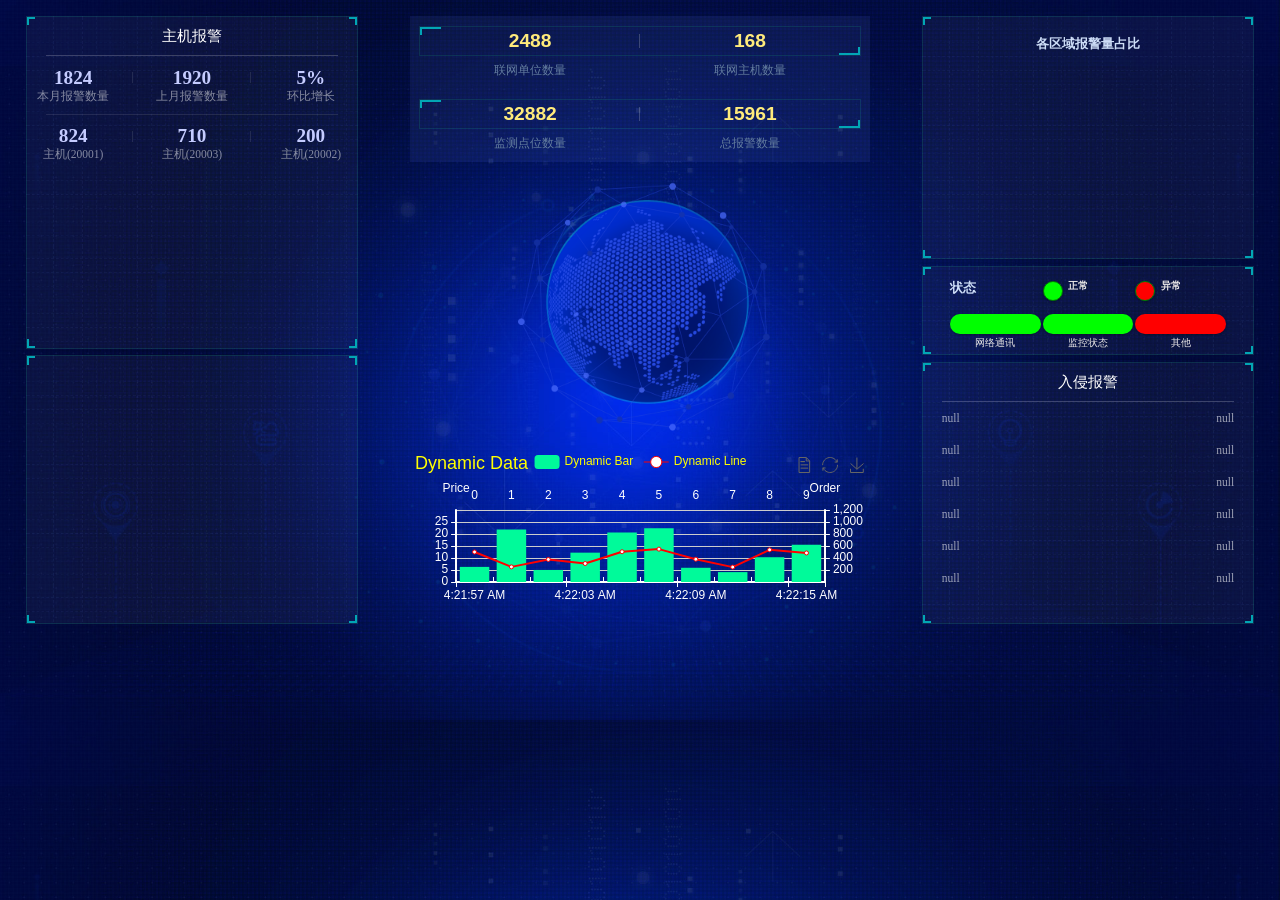
<file: src/qt-viewer/UI/resource/web_ui/index.html>
﻿<!doctype html>
<html>

<head>
    <meta charset="utf-8">
    <title>镭神智能安防监控</title>
    <script type="text/javascript" src="js/jquery.js"></script>
    <script src="./js/qwebchannel.js"></script>
    <link rel="stylesheet" href="css/comon0.css">
    <style>
        .grid {
            margin-top: 5%;
            width: 80%;
            height: 10px;
            display: grid;
            grid-template-columns: repeat(20, 1fr);
            grid-column-gap: 14px;
        }

        .line {
            position: relative;
            width: 90%;
            height: 7px;
        }

        .line::before,
        .line::after {
            content: '';
            position: absolute;
            width: 4.5rem;
            height: 100%;
            border-radius: 7px;
            background-color: #FF0000;
        }

        .line::before {
            animation: first-line ease-in-out 4s var(--delay) infinite alternate;
        }

        .line::after {
            bottom: 0;
            background-color: #B22222;
            width: calc(80% - 10px);
            animation: second-line ease-in-out 4s var(--delay) infinite alternate;
        }

        .line:nth-child(1) {
            --delay: calc(-0.1s);
        }

        /*去除百度地图版权*/
        .anchorBL {
            display: none;
        }


        @keyframes first-line {
            70% {
                width: calc(80% - 10px);
            }

            100% {
                background-color: #FF0000;
            }
        }
    </style>
</head>

<!-- <script>
    function fuckyou() {
        window.close(); //关闭当前窗口(防抽)
        window.location = "about:blank"; //将当前窗口跳转置空白页
    }
    function ck() {
        console.profile();
        console.profileEnd();
        //我们判断一下profiles里面有没有东西，如果有，肯定有人按F12了，没错！！
        if (console.clear) { console.clear() };
        if (typeof console.profiles == "object") {
            return console.profiles.length > 0;
        }
    }
    function hehe() {
        if ((window.console && (console.firebug || console.table && /firebug/i.test(console.table()))) || (typeof opera == 'object' && typeof

            opera.postError == 'function' && console.profile.length > 0)) {
            fuckyou();
        }
        if (typeof console.profiles == "object" && console.profiles.length > 0) {
            fuckyou();
        }
    }
    hehe();
    window.onresize = function () {
        if ((window.outerHeight - window.innerHeight) > 200)
            //判断当前窗口内页高度和窗口高度，如果差值大于200，那么呵呵
            fuckyou();
        if ((window.outerWidth - window.innerWidth) > 200)
            //判断当前窗口内页高度和窗口宽度，如果差值大于200，那么呵呵
            fuckyou();
    }
</script> -->

<script type="text/javascript">
    var html2 = $(".adduser ul").html()
    $(".adduser ul").append(html2)

    $(document).ready(function () {
        var html = $(".wrap ul").html()
        $(".wrap ul").append(html)
        var ls = $(".wrap li").length / 2 + 1
        i = 0
        ref = setInterval(function () {
            i++
            if (i == ls) {
                i = 1
                $(".wrap ul").css({ marginTop: 0 })
                $(".wrap ul").animate({ marginTop: -'.52' * i + 'rem' }, 1000)
            }
            $(".wrap ul").animate({ marginTop: -'.52' * i + 'rem' }, 1000)


        }, 2400);



        // var html2 = $(".adduser ul").html()
        // $(".adduser ul").append(html2)
        //var ls2 = $(".adduser li").length / 2 + 1
        //var a = 0
        // $(".adduser ul").css({ marginTop: -'2 rem' })
        // $(".adduser ul").animate({ marginTop: '1 rem' })
        //$(".adduser ul").css({ marginTop: -'4 rem' })
        //$(".adduser ul").css({ marginTop: '-0.5rem' })
        $(".adduser ul").css({ marginTop: '-0.5rem' })
        // ref = setInterval(function () {
        //     a++
        //     $(".adduser ul").css({ marginTop: '-0.5rem' })
        //     if (a == ls2) {
        //         a = 1
        //         $(".adduser ul").css({ marginTop: 0 })
        //         $(".adduser ul").animate({ marginTop: -'.5' * a + 'rem' }, 800)
        //     }
        //     $(".adduser ul").animate({ marginTop: +'.5' * a + 'rem' }, 800)
        // }, 100000);


    });

    function resetPosition() {

        for (var i = 9; 1 < i; i--) {
            document.getElementById("warm_data" + i).innerHTML = document.getElementById("warm_data" + (i - 1)).innerHTML;
            document.getElementById("warm_time" + i).innerHTML = document.getElementById("warm_time" + (i - 1)).innerHTML;
        }
        $(".adduser ul").css({ marginTop: '-0.5rem' });//
    }

    var warm_queue = [];
    var warm_data = [];
    var warm_queue_cnt = 0;
    new QWebChannel(qt.webChannelTransport, function (channel) {
        // 注意：这个doc我不是乱写，是QT那边指定的是什么，这里就用什么
        // 这个doc就相当于QT的一个对象了，可以调用QT那边的槽函数
        window.doc = channel.objects.doc
        // cpp通过signalToWeb信号给web传值:response
        //$(".adduser ul").css({ marginTop: '-0.5rem' })
        doc.signalToWeb.connect(function (response) {
            //window.alert(response.header);
            // response是QT传过来的Json格式数据，需要使用对应的键才能获取对应的值
            var text = response["warm_datas"];

            // console.warn(response["warm_datas"]);
            // console.warn(response["pointcloud"]);
            var jsonObj;
            //解析报警数据
            if (response["warm_datas"]) {
                jsonObj = window.JSON.parse(response["warm_datas"]);

                document.getElementById("warm_data1").innerHTML = jsonObj.name;
                document.getElementById("warm_time1").innerHTML = jsonObj.time;

                $(".adduser ul").animate({ marginTop: '0rem' }, 800)

                window.setTimeout(resetPosition, 1000);

            }
            // 下面所作的操作就相当于尾部追加显示数据
        })
    });
    // console.log("[[[[[[[[[[[[[[[[[[[[[[[[[[[[[[[[[[[[[[");
    // console.error("你得多次肉肉");
    // document.getElementById("test1").innerHTML = "ddddddddddddddddddddddddddddddd";
</script>


<body style='overflow:-Scroll;overflow-y:hidden'>
    <div class="loading">
        <div class="loadbox"> <img src="images/loading.gif"> 页面加载中... </div>
    </div>
    <div class="head">
        <!--<h1>镭神智能安防监控</h1>
        <div class="weather"><span id="showTime"></span></div>
        <script>
            var t = null;
            t = setTimeout(time, 1000);
            function time() {
                clearTimeout(t);
                dt = new Date();
                var y = dt.getFullYear();
                var mt = dt.getMonth() + 1;
                var day = dt.getDate();
                var h = dt.getHours();
                var m = dt.getMinutes();
                var s = dt.getSeconds();
                document.getElementById("showTime").innerHTML = y + "年" + mt + "月" + day + "-" + h + "时" + m + "分" + s + "秒";
                t = setTimeout(time, 1000);
            }

        </script>-->
    </div>
    <div class="mainbox">
        <ul class="clearfix">
            <li>
                <div class="boxall" style="height: 5.2rem" >
                    <div class="alltitle">主机报警</div>
                    <div class="sycm">
                        <ul class="clearfix">
                            <li>
                                <h2>1824</h2><span>本月报警数量</span>
                            </li>
                            <li>
                                <h2>1920</h2><span>上月报警数量</span>
                            </li>
                            <li>
                                <h2>5%</h2><span>环比增长</span>
                            </li>
                        </ul>
                        <div style="border-bottom: 1px solid rgba(255,255,255,.1)"></div>
                        <ul class="clearfix">
                            <li>
                                <h2>824</h2><span>主机(20001)</span>
                            </li>
                            <li>
                                <h2>710</h2><span>主机(20003)</span>
                            </li>
                            <li>
                                <h2>200</h2><span>主机(20002)</span>
                            </li>
                        </ul>


                    </div>
                    <!-- <div class="addnew">
                        <div class="tit02"><span>误报种类</span></div>
                        <div class="allnav" style="height: 2.2rem" id="wbzl"></div>
                    </div> -->
                    <div class="boxfoot"></div>
                </div>
                <div class="boxall" style="height: 4.2rem">
                    <!-- <div >监测区域</div> -->
                    <div class="allnav" style="height: 3.6rem; margin-top: 0.3rem" id="myMap"></div>
                    <!-- <div class="addnew">
                        <div class="tit02"><span>误报种类</span></div>
                        <div class="allnav" style="height: 2.0rem" id="wwbzl"></div>
                    </div> -->
                    <div class="boxfoot"></div>
                </div>
            </li>
            <li>
                <div class="bar">
                    <div class="barbox ">
                        <ul class="clearfix">
                            <li class="pulll_left counter">
                                6069
                            </li>
                            <li class="pulll_left counter">410</li>
                        </ul>
                    </div>
                    <div class="barbox2">
                        <ul class="clearfix">
                            <li class="pulll_left">联网单位数量</li>
                            <li class="pulll_left">联网主机数量</li>
                        </ul>
                    </div>
                </div>
                <div class="bar">
                    <div class="barbox">
                        <ul class="clearfix">
                            <li class="pulll_left counter">81189</li>
                            <li class="pulll_left counter">39410</li>
                        </ul>
                    </div>
                    <div class="barbox2">
                        <ul class="clearfix">
                            <li class="pulll_left">监测点位数量</li>
                            <li class="pulll_left">总报警数量</li>
                        </ul>
                    </div>
                </div>
                <div class="map">
                    <div class="map1"><img src="images/lbx.png"></div>
                    <div class="map2"><img src="images/jt.png"></div>
                    <div class="map3"><img src="images/map.png"></div>
                    <div class="map4" id="map_1"></div>
                </div>
                <div  style="height: 3rem; color:white; " id="my_DynChart" >
                    <!-- <div class="alltitle">地图</div> -->
                    <!-- <div class="allnav" id="myMap" style="width:7.2rem;height:3rem;margin-top: 0.3rem"></div> -->
                    <!-- <div class="boxfoot"></div> -->
                </div>
            </li>
            <li>
                <div class="boxall" style="height:3.8rem">

                    <!-- <div class="clearfix">
                        <div class="sy" style="width:300px;" id="yqbj"></div>
                    </div> -->
                    <div class="addnew">
                        <!-- <div class="tit02"><span>最新报警</span></div> -->
                        <div class="left-center" style="height: 3rem" >
                            <div >
                                <h6 style="font-size:0.2rem;color: #cdddf7;  text-align: center;margin-top: 0.3rem;">各区域报警量占比</h6>
                            </div>
                            <div class="chart-box pie-chart">
                                <div id="pie"></div>
                                <div>
                                    <div class="pie-data"></div>
                                </div>
                            </div>
                        </div>
                    </div>
                    <div class="boxfoot"></div>
                </div>
                <div class="boxall" style="height: 1.4rem">
                    <!-- <div class="alltitle">红外报警</div> -->
                    <!-- <div class="grid">
                        <span class="line"></span>
                    </div> -->
                    <div>
                        <table class="table3" style="border:0px; width:96%">
                            <thead>
                                <tr>
                                    <th>
                                        <h6 style="font-size:0.2rem;color: #cdddf7;">状态</h6>
                                    </th>
                                    <th style="text-align:left;">
                                        <div class="breathe-zct"></div>&nbsp;&nbsp;正常
                                    </th>
                                    <th style="text-align:left">
                                        <div class="breathe-yct"></div>&nbsp;&nbsp;异常
                                    </th>
                                </tr>
                            </thead>
                            <tbody style="border:0px;">
                                <!--<tr><td colspan="4"><p style="width:9.6rem;">暂无数据</p></td></tr>-->
                                <tr>
                                    <td>&nbsp;</td>
                                    <td></td>
                                    <td></td>
                                </tr>
                                <tr style="border:0px;">
                                    <td style="border:0px;" id="dx" class="breathe-zc">
                                    </td>
                                    <td style="border:0px;" id="cz" class="breathe-zc">
                                    </td>
                                    <td style="border:0px;" id="dmt" class="breathe-yc">
                                    </td>
                                </tr>
                                <tr style="border:0px;text-align: center;">
                                    <!-- <td style="border:0px;"></td> -->
                                    <td style="border:0px;">网络通讯</td>
                                    <td style="border:0px;">监控状态</td>
                                    <td style="border:0px;">其他</td>
                                </tr>

                            </tbody>
                        </table>
                    </div>

                    <div class="boxfoot"></div>
                </div>
                <div class="boxall" style="height: 4.1rem">
                    <div class="alltitle">入侵报警</div>
                    <div class="adduser" style="height: 3.0rem">
                        <ul>
                            <li class="clearfix"> <span class="pulll_left" id="warm_data1">null</span> <span
                                    class="pulll_right" id="warm_time1">null </span> </li>
                            <li class="clearfix"> <span class="pulll_left" id="warm_data2">null</span> <span
                                    class="pulll_right" id="warm_time2">null </span> </li>
                            <li class="clearfix"> <span class="pulll_left" id="warm_data3">null</span> <span
                                    class="pulll_right" id="warm_time3">null </span> </li>
                            <li class="clearfix"> <span class="pulll_left" id="warm_data4">null</span> <span
                                    class="pulll_right" id="warm_time4">null </span> </li>
                            <li class="clearfix"> <span class="pulll_left" id="warm_data5">null</span> <span
                                    class="pulll_right" id="warm_time5">null </span> </li>
                            <li class="clearfix"> <span class="pulll_left" id="warm_data6">null</span> <span
                                    class="pulll_right" id="warm_time6">null </span> </li>
                            <li class="clearfix"> <span class="pulll_left" id="warm_data7">null</span> <span
                                    class="pulll_right" id="warm_time7">null </span> </li>
                            <li class="clearfix"> <span class="pulll_left" id="warm_data8">null</span> <span
                                    class="pulll_right" id="warm_time8">null </span> </li>
                            <li class="clearfix"> <span class="pulll_left" id="warm_data9">null</span> <span
                                    class="pulll_right" id="warm_time9">null </span> </li>

                        </ul>
                    </div>
                    <!-- <div class="allnav" style="height: 1.0rem"></div> -->
                    <!-- <div class="left-top" >
                        <div class="current-num">
                            <div>各区域报警</div>
                            <p>123,456,789</p>
                        </div>
                    </div> -->
                    <!-- <div class="left-center" style="height: 3rem" >
                        <div >
                            <h6 style="font-size:0.2rem;color: #cdddf7;  text-align: center;margin-top: 0.3rem;">各区域报警量占比</h6>
                        </div>
                        <div class="chart-box pie-chart">
                            <div id="pie"></div>
                            <div>
                                <div class="pie-data"></div>
                            </div>
                        </div>
                    </div> -->

                    <div class="boxfoot"></div>
                </div>
            </li>
        </ul>

    </div>
    <div class="back"></div>
    <script type="text/javascript" src="js/echarts.min.js"></script>
    <script type="text/javascript" src="js/echarts-gl.min.js"></script>
    <script language="JavaScript" src="js/echarts-tool1.js"></script>
    <script type="text/javascript" src="js/timelineOption.js"></script>

    <script type="text/javascript" src="./js/bmap.js"></script>
    <script src="https://api.map.baidu.com/getscript?v=3.0&amp;ak=5YWVlOyr38nVLezWWGBoQNavGkxRONG9"></script>
    <script type="text/javascript"></script>

    <script type="text/javascript" src="js/jquery.waypoints.min.js"></script>
    <script type="text/javascript" src="js/jquery.countup.min.js"></script>
    <script type="text/javascript">
        $('.counter').countUp();
    </script>

</body>

</html>
</file>
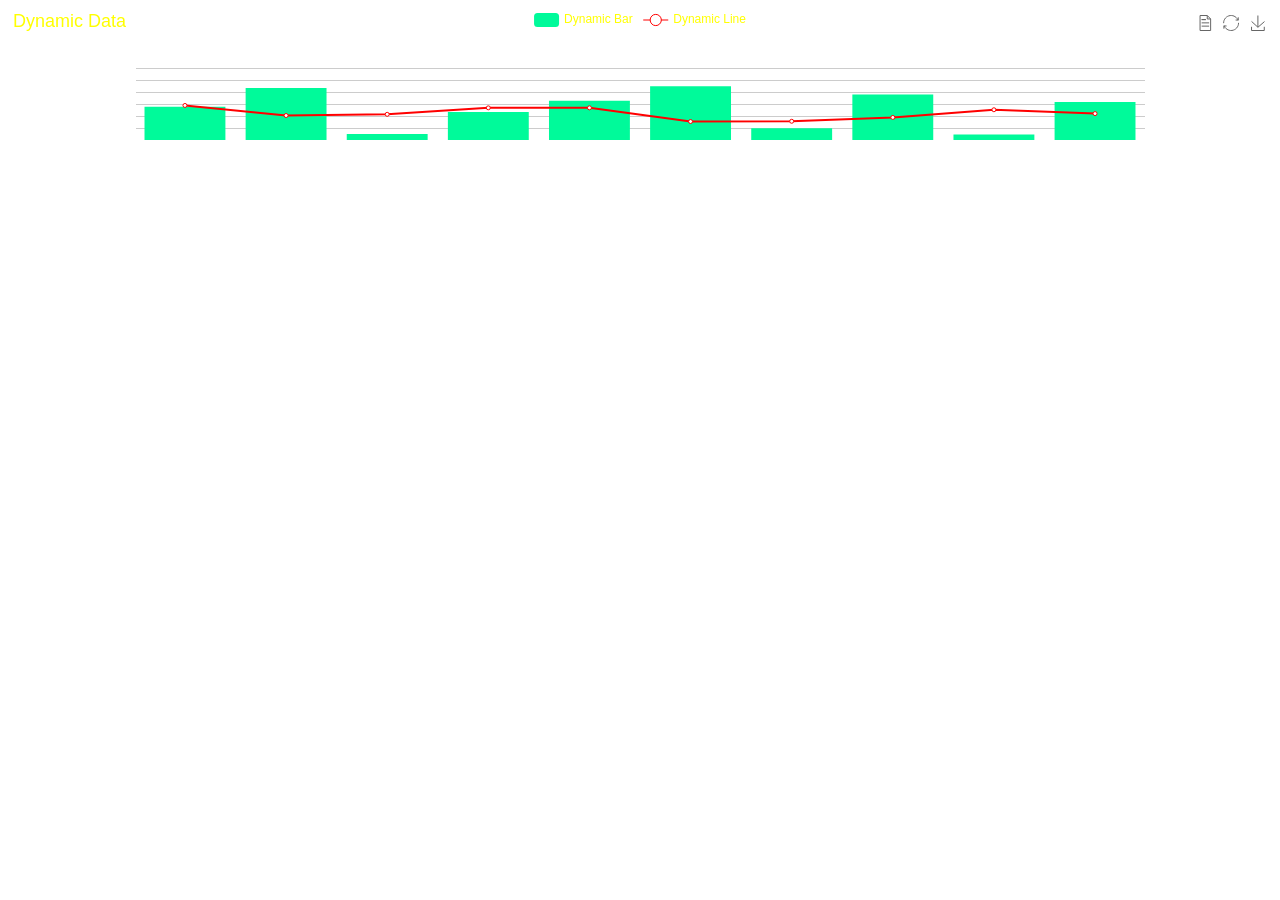
<file: src/qt-viewer/UI/resource/web_ui/test.html>
﻿<!doctype html>
<html>

<head>
    <meta charset="utf-8">
    <title>镭神智能安防监控</title>
    <script type="text/javascript" src="js/jquery.js"></script>
    <script src="./js/qwebchannel.js"></script>
    <style>
        .grid {
            margin-top: 5%;
            width: 80%;
            height: 10px;
            display: grid;
            grid-template-columns: repeat(20, 1fr);
            grid-column-gap: 14px;
        }

        .line {
            position: relative;
            width: 90%;
            height: 7px;
        }

        .line::before,
        .line::after {
            content: '';
            position: absolute;
            width: 4.5rem;
            height: 100%;
            border-radius: 7px;
            background-color: #FF0000;
        }

        .line::before {
            animation: first-line ease-in-out 4s var(--delay) infinite alternate;
        }

        .line::after {
            bottom: 0;
            background-color: #B22222;
            width: calc(80% - 10px);
            animation: second-line ease-in-out 4s var(--delay) infinite alternate;
        }

        .line:nth-child(1) {
            --delay: calc(-0.1s);
        }

        /*去除百度地图版权*/
        .anchorBL {
            display: none;
        }


        @keyframes first-line {
            70% {
                width: calc(80% - 10px);
            }

            100% {
                background-color: #FF0000;
            }
        }
    </style>
</head>

<!-- <script>
    function fuckyou() {
        window.close(); //关闭当前窗口(防抽)
        window.location = "about:blank"; //将当前窗口跳转置空白页
    }
    function ck() {
        console.profile();
        console.profileEnd();
        //我们判断一下profiles里面有没有东西，如果有，肯定有人按F12了，没错！！
        if (console.clear) { console.clear() };
        if (typeof console.profiles == "object") {
            return console.profiles.length > 0;
        }
    }
    function hehe() {
        if ((window.console && (console.firebug || console.table && /firebug/i.test(console.table()))) || (typeof opera == 'object' && typeof

            opera.postError == 'function' && console.profile.length > 0)) {
            fuckyou();
        }
        if (typeof console.profiles == "object" && console.profiles.length > 0) {
            fuckyou();
        }
    }
    hehe();
    window.onresize = function () {
        if ((window.outerHeight - window.innerHeight) > 200)
            //判断当前窗口内页高度和窗口高度，如果差值大于200，那么呵呵
            fuckyou();
        if ((window.outerWidth - window.innerWidth) > 200)
            //判断当前窗口内页高度和窗口宽度，如果差值大于200，那么呵呵
            fuckyou();
    }
</script> -->

<script type="text/javascript">
    var html2 = $(".adduser ul").html()
    $(".adduser ul").append(html2)

    $(document).ready(function () {
        var html = $(".wrap ul").html()
        $(".wrap ul").append(html)
        var ls = $(".wrap li").length / 2 + 1
        i = 0
        ref = setInterval(function () {
            i++
            if (i == ls) {
                i = 1
                $(".wrap ul").css({ marginTop: 0 })
                $(".wrap ul").animate({ marginTop: -'.52' * i + 'rem' }, 1000)
            }
            $(".wrap ul").animate({ marginTop: -'.52' * i + 'rem' }, 1000)


        }, 2400);



        // var html2 = $(".adduser ul").html()
        // $(".adduser ul").append(html2)
        //var ls2 = $(".adduser li").length / 2 + 1
        //var a = 0
        // $(".adduser ul").css({ marginTop: -'2 rem' })
        // $(".adduser ul").animate({ marginTop: '1 rem' })
        //$(".adduser ul").css({ marginTop: -'4 rem' })
        //$(".adduser ul").css({ marginTop: '-0.5rem' })
        $(".adduser ul").css({ marginTop: '-0.5rem' })
        // ref = setInterval(function () {
        //     a++
        //     $(".adduser ul").css({ marginTop: '-0.5rem' })
        //     if (a == ls2) {
        //         a = 1
        //         $(".adduser ul").css({ marginTop: 0 })
        //         $(".adduser ul").animate({ marginTop: -'.5' * a + 'rem' }, 800)
        //     }
        //     $(".adduser ul").animate({ marginTop: +'.5' * a + 'rem' }, 800)
        // }, 100000);


    });

    function resetPosition() {

        for (var i = 9; 1 < i; i--) {
            document.getElementById("warm_data" + i).innerHTML = document.getElementById("warm_data" + (i - 1)).innerHTML;
            document.getElementById("warm_time" + i).innerHTML = document.getElementById("warm_time" + (i - 1)).innerHTML;
        }
        $(".adduser ul").css({ marginTop: '-0.5rem' });//
    }

    var warm_queue = [];
    var warm_data = [];
    var warm_queue_cnt = 0;
    new QWebChannel(qt.webChannelTransport, function (channel) {
        // 注意：这个doc我不是乱写，是QT那边指定的是什么，这里就用什么
        // 这个doc就相当于QT的一个对象了，可以调用QT那边的槽函数
        window.doc = channel.objects.doc
        // cpp通过signalToWeb信号给web传值:response
        //$(".adduser ul").css({ marginTop: '-0.5rem' })
        doc.signalToWeb.connect(function (response) {
            //window.alert(response.header);
            // response是QT传过来的Json格式数据，需要使用对应的键才能获取对应的值
            var text = response["warm_datas"];

            // console.warn(response["warm_datas"]);
            // console.warn(response["pointcloud"]);
            var jsonObj;
            //解析报警数据
            if (response["warm_datas"]) {
                jsonObj = window.JSON.parse(response["warm_datas"]);

                document.getElementById("warm_data1").innerHTML = jsonObj.name;
                document.getElementById("warm_time1").innerHTML = jsonObj.time;

                $(".adduser ul").animate({ marginTop: '0rem' }, 800)

                window.setTimeout(resetPosition, 1000);

            }
            // 下面所作的操作就相当于尾部追加显示数据
        })
    });
    // console.log("[[[[[[[[[[[[[[[[[[[[[[[[[[[[[[[[[[[[[[");
    // console.error("你得多次肉肉");
    // document.getElementById("test1").innerHTML = "ddddddddddddddddddddddddddddddd";
</script>


<body>

    <div style="height: 3rem; color:white; " id="my_DynChart">
    </div>

    </div>
    <div class="back"></div>
    <script type="text/javascript" src="js/echarts.min.js"></script>
    <script type="text/javascript" src="js/echarts-gl.min.js"></script>
    <script language="JavaScript" src="js/echarts-tool1.js"></script>
    <script type="text/javascript" src="js/timelineOption.js"></script>

    <script type="text/javascript" src="./js/bmap.js"></script>
    <script src="https://api.map.baidu.com/getscript?v=3.0&amp;ak=5YWVlOyr38nVLezWWGBoQNavGkxRONG9"></script>
    <script type="text/javascript"></script>

    <script type="text/javascript" src="js/jquery.waypoints.min.js"></script>
    <script type="text/javascript" src="js/jquery.countup.min.js"></script>
    <script type="text/javascript">
        $('.counter').countUp();
    </script>

</body>

</html>
</file>
<file: src/qt-viewer/UI/resource/web_ui/css/comon0.css>
﻿@charset "utf-8";

* {
	-webkit-box-sizing: border-box;
	-moz-box-sizing: border-box;
	box-sizing: border-box
}

*,
body {
	padding: 0px;
	margin: 0px;
	color: rgb(232, 230, 230);
	font-family: "微软雅黑";
}

body {
	background: #000d4a url(../images/bg.jpg) center top;
	background-size: cover;
	color: #666;
	padding-bottom: 30px;
	font-size: .1rem;
}

li {
	list-style-type: none;
}

table {}

i {
	margin: 0px;
	padding: 0px;
	text-indent: 0px;
}

img {
	border: none;
	max-width: 100%;
}

a {
	text-decoration: none;
	color: #399bff;
}

a.active,
a:focus {
	outline: none !important;
	text-decoration: none;
}

ol,
ul,
p,
h1,
h2,
h3,
h4,
h5,
h6 {
	padding: 0;
	margin: 0
}

a:hover {
	color: #06c;
	text-decoration: none !important
}

/* 加载旋转动画 */
#load {
	width: 100%;
	height: 100%;
	position: absolute;
	background: url(../images/data08.png) no-repeat #061537;
	background-size: cover;
	top: 0;
	left: 0;
	z-index: 999
}

#load .load_img {
	position: absolute;
	left: calc(50% - 182px);
	top: calc(50% - 182px);
}

.load_img img {
	position: absolute;
	left: 0;
	top: 0;
}

.load_img .jzxz1 {
	animation: xz1 8s infinite linear;
}

@keyframes xz1 {
	from {
		transform: rotate(0deg);
	}

	50% {
		transform: rotate(180deg);
	}

	to {
		transform: rotate(360deg);
	}
}


select{
    font-size: 100%;
}

.select-div {
    box-sizing: border-box;
    width: 1.6rem;
    height: 0.4rem;
    line-height: 0.4rem;
    border: 1px solid #0E94EA;
    background: url(../images/arrow.png) 95% center no-repeat;
    padding-left: 10px;
    cursor: default;
    position: absolute;
    top: 0;
    left: 0;
    color: #cdddf7;
}


.select-ul {
    position: absolute;
    width: 1.6rem;
    top: 0.5rem;
    left: 0;
    z-index: 10;
    display: none;
}

.select-ul.company {
    height: 1.2rem;
    overflow-y: auto;
}

.select-ul>li {
    height: 0.4rem;
    line-height: 0.4rem;
    padding-left: 10px;
    box-sizing: border-box;
    background-color: rgba(14, 148, 234, 0.2);
    cursor: default;
    color: #cdddf7;
}

.select-ul>li.active,
.select-ul>li:hover {
    color: white;
    background: #0e94eb;
}

.select-ul>li {
    width: 1.6rem;
}

.gd-map {
    width: 100%;
    height: 90%;
}


.filter-con {
    width: 100%;
    height: 0.4rem;
    position: absolute;
    float: left;
    top: 10px;
    left: 0;
    display: none;
    flex-flow: row nowrap;
    justify-content: space-between;
    /*    visibility: hidden;*/
    z-index: 999;
}


.chart-box {
    position: absolute;
    top: 0.42rem;
    bottom: 0;
    width: 90%;
    margin: auto;
    left: 0;
    right: 0;
    height: auto;
}

.pie-data {
    height: 2.25rem;
    position: absolute;
    margin: auto;
    top: 0;
    left: 0;
    width: 100%;
    bottom: 0;
    display: flex;
    align-items: center;
    flex-flow: row wrap;
    overflow-y: auto;
    padding-right: 5px;
}

.pie-data p {
    width: 100%;
    height: 0.45rem;
    line-height: 0.45rem;
    font-size: 0.2rem;
    color: #cdddf7;
    display: flex;
    flex-flow: row nowrap;
    justify-content: space-around;
    cursor: default;
}

.pie-data p>span {
    width: 0;
    flex-grow: 1;
    margin: 0 5px;
    text-align: left;
    overflow: hidden;
    text-overflow: ellipsis;
    white-space: nowrap;
}

.pie-data p>.pie-number {
    flex-grow: 2;
}

.pop-up .pie-chart {
    width: 76%;
    height: 80%;
}

.pie-chart>div {
    float: left;
    width: 50%;
    height: 100%;
    position: relative;
}

.breathe-zct {
	position: relative;
	width: 20px;
	height: 20px;
	top: 2px;
	float: left;
	border: 1px solid #008000;
	border-radius: 20px;
	color: #fff;
	font-size: .24rem;
	cursor: pointer;
	box-shadow: 0 1px 2px rgba(0, 0, 0, .3);
	overflow: hidden;
	background-image: -webkit-gradient(linear, left top, left bottom, from(#00FF00), to(#00FF00));
	background-image: -moz-linear-gradient(#00FF00, #00FF00);
}

.breathe-yct {
	position: relative;
	width: 20px;
	height: 20px;
	top: 2px;
	float: left;
	border: 1px solid #008000;
	border-radius: 20px;
	color: #fff;
	font-size: .24rem;
	cursor: pointer;
	box-shadow: 0 1px 2px rgba(0, 0, 0, .3);
	overflow: hidden;
	background-image: -webkit-gradient(linear, left top, left bottom, from(#FF0000), to(#FF0000));
	background-image: -moz-linear-gradient(#FF0000, #FF0000);
}

.breathe-zc {
	position: relative;
	width: 20px;
	height: 20px;
	margin: 10px auto;
	line-height: 40px;
	border: 1px solid #008000;
	border-radius: 10px;
	color: #fff;
	font-size: .24rem;
	text-align: center;
	cursor: pointer;
	box-shadow: 0 1px 2px rgba(0, 0, 0, .3);
	overflow: hidden;
	background-image: -webkit-gradient(linear, left top, left bottom, from(#00FF00), to(#00FF00));
	background-image: -moz-linear-gradient(#00FF00, #00FF00);
	-webkit-animation-timing-function: ease-in-out;
	-webkit-animation-name: breathe;
	-webkit-animation-duration: 500ms;
	-webkit-animation-iteration-count: infinite;
	-webkit-animation-direction: alternate;
	animation: ease-in-out breathe 500ms infinite alternate;
}


@keyframes breathe {
	0% {
		opacity: .2;
		box-shadow: 0 1px 2px rgba(255, 255, 255, 0.1);
	}

	100% {
		opacity: 1;
		border: 1px solid rgba(59, 235, 235, 1);
		box-shadow: 0 1px 30px rgba(59, 255, 255, 1);
	}
}

@-webkit-keyframes breathe {
	0% {
		opacity: .2;
		box-shadow: 0 1px 2px rgba(255, 255, 255, 0.1);
	}

	100% {
		opacity: 1;
		border: 1px solid rgba(59, 235, 235, 1);
		box-shadow: 0 1px 30px rgba(59, 255, 255, 1);
	}
}

.left-top {
    width: 100%;
    height: 20.4%;
    position: relative;
}

.left-top>.current-num {
    width: 4.9rem;
    height: 1.8rem;
    position: absolute;
    margin: auto;
    top: 0;
    left: 0;
    bottom: 0;
    right: 0;
    background: url(../images/border_bg01.png) top left no-repeat;
    background-size: 100% 100%;
}


.left-center {
    width: 100%;
    height: 37%;
    position: relative;
}


.title-box {
    width: 4.9rem;
    height: 0.42rem;
    background: url(../images/box_title.png) top left no-repeat;
    background-size: 100% 100%;
    margin: auto;
    display: flex;
    flex-flow: row nowrap;
    align-items: center;
    position: relative;
}

.title-box>h6,
.title-box>p {
    font-size: 0.2rem;
    color: white;
    height: 0.42rem;
    line-height: 0.42rem;
    margin-left: 0.4rem;
}

.title-box>p>span {
    cursor: pointer;
    color: rgba(255, 255, 255, .6);
}

.title-box>p>span.active {
    color: rgba(255, 255, 255, 1);
}


.title-box>.line-img {
    position: absolute;
    right: 1.3rem;
}

.title-box>button {
    font-size: 0.18rem;
    border: none;
    background: transparent;
    color: #cdddf7;
    height: 0.42rem;
    position: absolute;
    right: 0.6rem;
    display: flex;
    flex-flow: row nowrap;
    align-items: center;
    cursor: pointer;
}

.title-box>button:hover {
    color: white;
}

.title-box>button>img {
    width: 0.2rem;
    height: 0.2rem;
    margin-right: 5px;
}


.breathe-yc {
	position: relative;
	width: 20px;
	height: 20px;
	margin: 10px auto;
	line-height: 40px;
	border: 1px solid #008000;
	border-radius: 10px;
	color: #fff;
	font-size: .24rem;
	text-align: center;
	cursor: pointer;
	box-shadow: 0 1px 2px rgba(0, 0, 0, .3);
	overflow: hidden;
	background-image: -webkit-gradient(linear, left top, left bottom, from(#FF0000), to(#FF0000));
	background-image: -moz-linear-gradient(#FF0000, #FF0000);
	-webkit-animation-timing-function: ease-in-out;
	-webkit-animation-name: breathe;
	-webkit-animation-duration: 1000ms;
	-webkit-animation-iteration-count: infinite;
	-webkit-animation-direction: alternate;
	animation: ease-in-out breathe 100ms infinite alternate;
}

@keyframes breathe {
	0% {
		opacity: .2;
		box-shadow: 0 1px 2px rgba(255, 255, 255, 0.1);
	}

	100% {
		opacity: 1;
		border: 1px solid rgba(59, 235, 235, 1);
		box-shadow: 0 1px 30px rgba(59, 255, 255, 1);
	}
}

@-webkit-keyframes breathe {
	0% {
		opacity: .2;
		box-shadow: 0 1px 2px rgba(255, 255, 255, 0.1);
	}

	100% {
		opacity: 1;
		border: 1px solid rgba(59, 235, 235, 1);
		box-shadow: 0 1px 30px rgba(59, 255, 255, 1);
	}
}

.load_img .jzxz2 {
	animation: xz2 7s infinite linear;
}

.table3 {
	font-size: 0.16rem;
	border: 1px solid #0e94ea;
	border-top: none;
	margin: 10px auto;
}

.table3 tr {
	border-top: 1px solid #0e94ea;
}

@keyframes xz2 {
	from {
		transform: rotate(0deg);
	}

	50% {
		transform: rotate(-180deg);
	}

	to {
		transform: rotate(-360deg);
	}
}

.clearfix:after,
.clearfix:before {
	display: table;
	content: " "
}

.clearfix:after {
	clear: both
}




.pulll_left {
	float: left;
}

.pulll_right {
	float: right;
}

/*谷哥滚动条样式*/

::-webkit-scrollbar {
	width: 5px;
	height: 5px;
	position: absolute
}

::-webkit-scrollbar-thumb {
	background-color: #5bc0de
}

::-webkit-scrollbar-track {
	background-color: #ddd
}

/***/

.loading {
	position: fixed;
	left: 0;
	top: 0;
	font-size: .3rem;
	z-index: 100000000;
	width: 100%;
	height: 100%;
	background: #1a1a1c;
	text-align: center;
}

.loadbox {
	position: absolute;
	width: 160px;
	height: 150px;
	color: #324e93;
	left: 50%;
	top: 50%;
	margin-top: -100px;
	margin-left: -75px;
}

.loadbox img {
	margin: 10px auto;
	display: block;
	width: 40px;
}

.copyright {
	background: rgba(19, 31, 64, .32);
	border: 1px solid rgba(255, 255, 255, .05);
	line-height: .5rem;
	text-align: center;
	padding-right: 15px;
	bottom: 0;
	color: rgba(255, 255, 255, .7);
	font-size: .16rem;
}

.head {
        height: 0.25rem;
/*	background: url(../images/head_bg.png) no-repeat center center;*/
	background-size: 100% 100%;
	position: relative
}

.head h1 {
	color: #fff;
	text-align: center;
	font-size: .42rem;
	line-height: .75rem;
}

.head h1 img {
	width: 1.5rem;
	display: inline-block;
	vertical-align: middle;
	margin-right: .2rem
}

.weather {
	position: absolute;
	right: .3rem;
	top: 0;
	line-height: .75rem;
}

.weather img {
	width: .37rem;
	display: inline-block;
	vertical-align: middle;
}

.weather span {
	color: rgba(255, 255, 255, .7);
	font-size: .18rem;
	padding-right: .1rem;
}

.mainbox {
	padding: 0rem .4rem 0rem .4rem;
}

.mainbox>ul {
	margin-left: -.4rem;
	margin-right: -.4rem;
}

.mainbox>ul>li {
	float: left;
	padding: 0 .4rem
}

.mainbox>ul>li {
	width: 30%
}

.mainbox>ul>li:nth-child(2) {
	width: 40%
}

.boxall {
	border: 1px solid rgba(25, 186, 139, .17);
	padding: 0 .3rem .3rem .3rem;
	background: rgba(255, 255, 255, .04) url(../images/line.png);
	background-size: 100% auto;
	position: relative;
	margin-bottom: .1rem;
	z-index: 20;
}

.boxall:before,
.boxall:after {
	position: absolute;
	width: .1rem;
	height: .1rem;
	content: "";
	border-top: 2px solid #02a6b5;
	top: 0;
}

.boxall:before,
.boxfoot:before {
	border-left: 2px solid #02a6b5;
	left: 0;
}

.boxall:after,
.boxfoot:after {
	border-right: 2px solid #02a6b5;
	right: 0;
}

.alltitle {
	font-size: .24rem;
	color: #fff;
	text-align: center;
	line-height: .6rem;
	border-bottom: 1px solid rgba(255, 255, 255, .2)
}

.boxfoot {
	position: absolute;
	bottom: 0;
	width: 100%;
	left: 0;
}

.boxfoot:before,
.boxfoot:after {
	position: absolute;
	width: .1rem;
	height: .1rem;
	content: "";
	border-bottom: 2px solid #02a6b5;
	bottom: 0;
}

.bar {
	background: rgba(101, 132, 226, .1);
	padding: .15rem;
}

.barbox li,
.barbox2 li {
	width: 50%;
	text-align: center;
	position: relative;
}

.barbox:before,
.barbox:after {
	position: absolute;
	width: .3rem;
	height: .1rem;
	content: "";
}

.barbox:before {
	border-left: 2px solid #02a6b5;
	left: 0;
	border-top: 2px solid #02a6b5;
}

.barbox:after {
	border-right: 2px solid #02a6b5;
	right: 0;
	bottom: 0;
	border-bottom: 2px solid #02a6b5;
}

.barbox li:first-child:before {
	position: absolute;
	content: "";
	height: 50%;
	width: 1px;
	background: rgba(255, 255, 255, .2);
	right: 0;
	top: 25%;
}

.barbox {
	border: 1px solid rgba(25, 186, 139, .17);
	position: relative;
}

.barbox li {
	font-size: .3rem;
	color: #ffeb7b;
	padding: .05rem 0;
	font-family: Gotham, "Helvetica Neue", Helvetica, Arial, "sans-serif";
	font-weight: bold;
}

.barbox2 li {
	font-size: .19rem;
	color: #637c9f;
	padding-top: .1rem;
}

.map {
	position: relative;
	height: 4.3rem;
	z-index: 9;
}

.map4 {
	width: 100%;
	height: 4.3rem;
	position: relative;
	left: -50%;
	top: 2%;
	margin-top: .2rem;
	z-index: 5;
}

.map1,
.map2,
.map3 {
	position: absolute;
}

.map1 {
	width: 3.93rem;
	z-index: 2;
	top: .1rem;
	left: 1.7rem;
	animation: myfirst2 15s infinite linear;
}

.map2 {
	width: 3.66rem;
	top: .15rem;
	left: 1.87rem;
	z-index: 3;
	opacity: 0.2;
	animation: myfirst 10s infinite linear;
}

.map3 {
	width: 3.18rem;
	top: .4rem;
	left: 2.13rem;
	z-index: 1;
}

#echarts1,
#echarts2,
#echarts3,
#echarts6,
#echarts7,
#echarts8 {
	position: relative;
}

#echarts1:before,
#echarts2:before,
#echarts3:before,
#echarts6:before,
#echarts7:before,
#echarts8:before {
	position: absolute;
	content: "23124";
	width: 100%;
	text-align: center;
	bottom: .15rem;
	color: #fff;
	opacity: .7;
	font-size: .18rem;
}

#echarts1:before {
	content: "平均单客价"
}

#echarts2:before {
	content: "男消费"
}

#echarts3:before {
	content: "女消费"
}

#echarts6:before {
	content: "新增会员"
}

#echarts7:before {
	content: "新增领卡会员"
}

#echarts8:before {
	content: "新增消费会员"
}



.tabs {
	text-align: center;
	padding: .1rem 0 0 0;
}

.tabs a {
	position: relative;
	display: inline-block;
	margin-left: 1px;
	padding: .05rem .2rem;
	color: #898989;
	transition: all .3s ease-out 0s;
	font-size: 14px;
}

.tabs li {
	display: inline-block;
}

.tabs a:after {
	position: absolute;
	width: 1px;
	height: 10px;
	background-color: rgba(255, 255, 255, .1);
	content: '';
	margin-left: 0;
	right: -1px;
	margin-top: 7px;


}

.tabs li a.active {
	border: 1px solid rgba(25, 186, 139, .17);
	background: rgba(255, 255, 255, .05);
	color: #fff;
}

.tit02 {
	text-align: center;
	margin: .1rem 0;
	position: relative
}

.tit02 span {
	border: 1px solid rgba(25, 186, 139, .17);
	letter-spacing: 2px;
	padding: .01rem .2rem;
	background: rgba(255, 255, 255, .05);
	font-size: .18rem;
	color: #49bcf7;
}

.tit02:before,
.tit02:after {
	position: absolute;
	width: 26%;
	height: 1px;
	background: rgba(25, 186, 139, .2);
	content: "";
	top: .12rem;
}

.tit02:after {
	right: 0;
}

.tit02:before {
	left: 0;
}

.wrap {
	height: 2.54rem;
	overflow: hidden;
}

.wrap li {
	line-height: .42rem;
	height: .42rem;
	font-size: .18rem;
	text-indent: .24rem;
	margin-bottom: .1rem;
}

.wrap li p {
	border: 1px solid rgba(25, 186, 139, .17);
	color: rgba(255, 255, 255, .6);
}

.sy {
	float: left;
	width: 33%;
	height: 2.2rem;
	margin-top: -.25rem;
}


.adduser {
	height: 1.5rem;
	overflow: hidden;
}

.adduser li {
	height: .5rem;
}

.adduser img {
	width: .40rem;
	border-radius: .5rem;
	margin-right: .1rem;
	display: inline-block;
	vertical-align: middle;
}

.adduser span {
	line-height: .5rem;
	font-size: .18rem;
	color: rgba(255, 255, 255, .6);
}

.sycm ul {
	margin-left: -.5rem;
	margin-right: -.5rem;
	padding: .16rem 0;
}

.sycm li {
	float: left;
	width: 33.33%;
	text-align: center;
	position: relative
}

.sycm li:before {
	position: absolute;
	content: "";
	height: 30%;
	width: 1px;
	background: rgba(255, 255, 255, .1);
	right: 0;
	top: 15%;
}

.sycm li:last-child:before {
	width: 0;
}

.sycm li h2 {
	font-size: .3rem;
	color: #c5ccff;
}

.sycm li span {
	font-size: .18rem;
	color: #fff;
	opacity: .5;
}

@keyframes myfirst2 {
	from {
		transform: rotate(0deg);
	}

	to {
		transform: rotate(359deg);
	}
}

@keyframes myfirst {
	from {
		transform: rotate(0deg);
	}

	to {
		transform: rotate(-359deg);
	}
}
</file>
